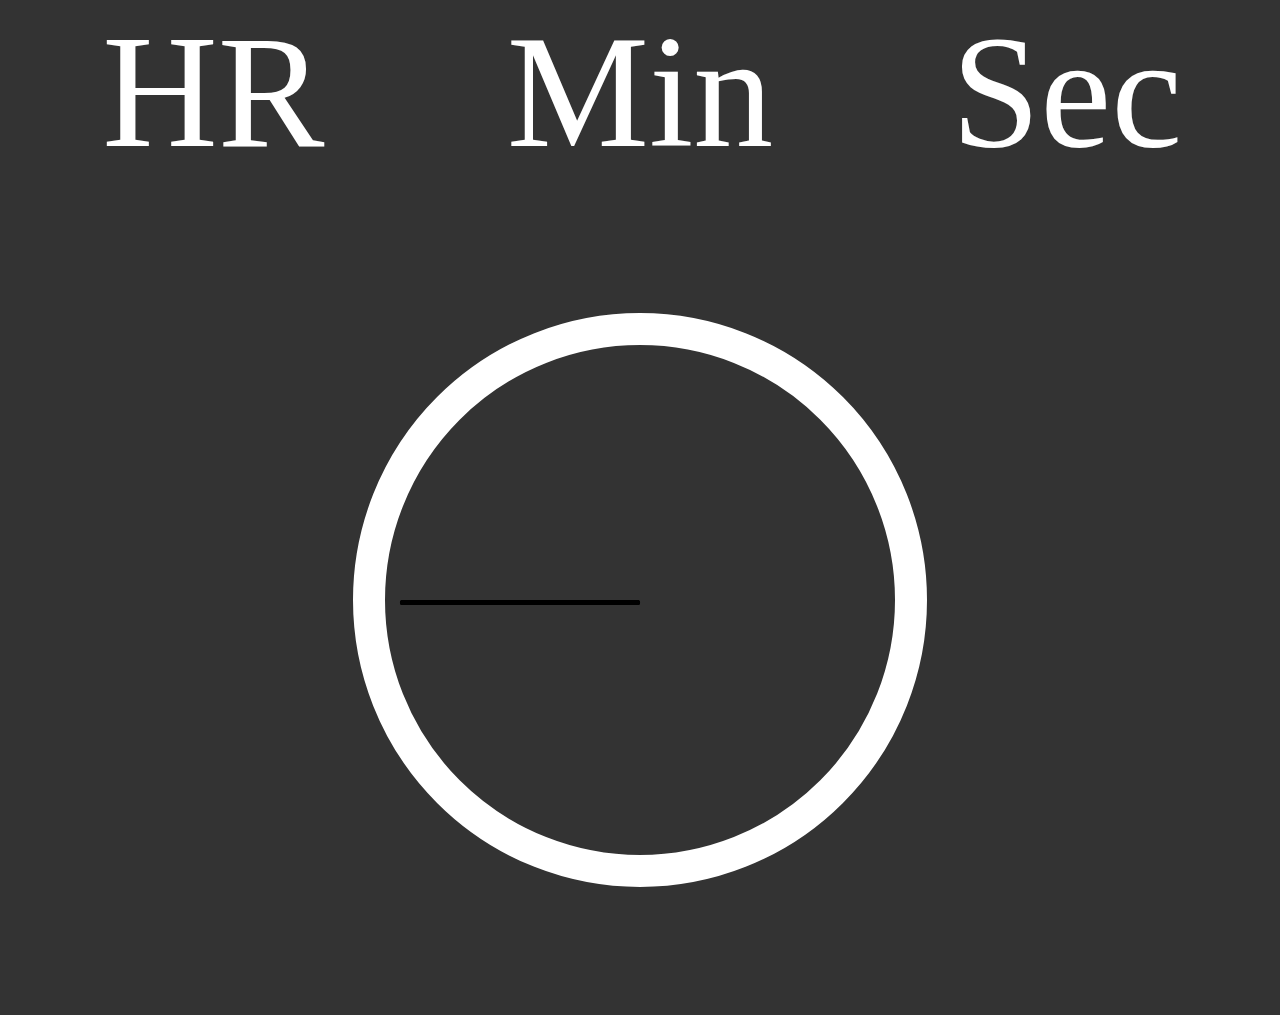
<file: 2_clock/index.html>
<!DOCTYPE html>
<html>
    <head>
        <title>Time now</title>
        <meta charset="UTF-8">
        <meta name="viewport" content="width=device-width, initial-scale=1">
        <link rel="stylesheet" type="text/css" href="css/main.css">
    </head>
    <body>
        <main>
            <div class="digitalTime">
                <div class="digHr">HR</div>
                <div class="digMin">Min</div>
                <div class="digSec">Sec</div>
            </div>
                <div class="clock">
                <div class="clock-face">
                    <div class="hand hr"></div>
                    <div class="hand min"></div>
                    <div class="hand sec"></div>
                </div>
            </div>
        </main>
    </body>
    <script>
        const minHand = document.querySelector('.min');
        const hrHand = document.querySelector('.hr');
        const secHand = document.querySelector('.sec');

        const digHr = document.querySelector('.digHr');
        const digMin = document.querySelector('.digMin');
        const digSec = document.querySelector('.digSec');
        
        let timeToDeg = (sec, measurement) => {
            return (sec / measurement) * 360.0;
        }
        
        function update(){
            const now = new Date();
            let secDeg = timeToDeg(now.getSeconds(), 60.0) + 90;
            let minDeg = timeToDeg(now.getMinutes(), 60.0) + 90;
            let hrDeg = timeToDeg(now.getHours(), 24.0) + 90; 
            secHand.style.transform = "rotate("+ secDeg +"deg)";
            minHand.style.transform = "rotate("+ minDeg +"deg)";
            hrHand.style.transform = "rotate("+ hrDeg +"deg)";
            
            digSec.innerHTML = now.getSeconds();
            digMin.innerHTML = now.getMinutes();
            digHr.innerHTML = now.getHours();

        }
        
        setInterval(update, 1000);
    </script>
</html>
</file>
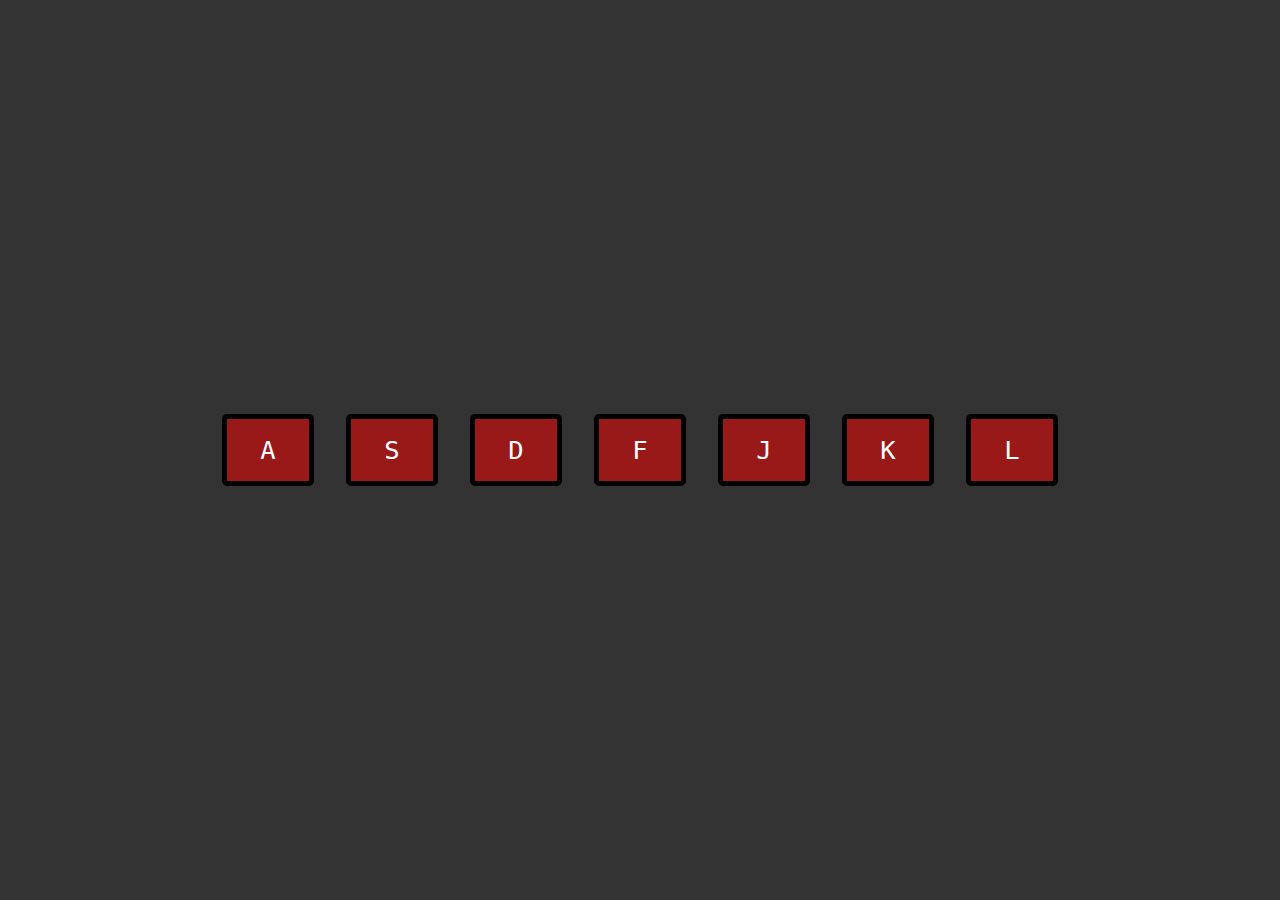
<file: piano/index.html>
<!DOCTYPE html>
<html>
    <head>
        <title>Simple Piano Player</title>
        <meta charset="UTF-8">
        <meta name="description" content="A simple mini-piano player">
        <meta name="viewport" content="width=device-width, initial-scale=1.0">
        <link rel="stylesheet" type="text/css" href="css/main.css">
    </head>
    <body>


        <main>
            <div class="keyboard">
                
                <div class="key" data-key="65">
                    <kbd>A</kbd>
                </div>
                
                <div class="key" data-key="83">
                        <kbd>S</kbd>
                </div>
                
                <div class="key" data-key="68">
                        <kbd>D</kbd>
                </div>
                
                <div class="key" data-key="70">
                        <kbd>F</kbd>
                </div>
                
                <div class="key" data-key="74">
                        <kbd>J</kbd>
                </div>
                
                <div class="key" data-key="75">
                        <kbd>K</kbd>
                </div>
                
                <div class="key" data-key="76">
                        <kbd>L</kbd>
                </div>
           
                
            </div>

            <audio src="audio/A3.mp3" data-key="65"></audio>
            <audio src="audio/B3.mp3" data-key="83"></audio>
            <audio src="audio/C3.mp3" data-key="68"></audio>
            <audio src="audio/D3.mp3" data-key="70"></audio>
            <audio src="audio/E3.mp3" data-key="74"></audio>
            <audio src="audio/F3.mp3" data-key="75"></audio>
            <audio src="audio/G3.mp3" data-key="76"></audio>

        </main>

    <script>
        window.addEventListener("keydown", (e) => {
        

            let audio = document.querySelector('audio[data-key="' +  e.keyCode + '"]');
            let key = document.querySelector('div[data-key="' +  e.keyCode + '"]');

            if (!audio) {return;}
            audio.currentTime =0;
            audio.play();

            key.classList.add('play');

        });
        
        let keys = document.querySelectorAll('.key');
   
        keys.forEach(key => key.addEventListener('transitionend', function rmClass(e) {
            if(e.propertyName !== "transform") return;
            this.classList.remove('play');
        }));
    </script>
    </body>
</html>
</file>
<file: 2_clock/css/main.css>
body {
    margin:0;
    background-color:blue;
}
main {
    background-color:#333;
    min-height: 100vh;
    overflow:auto;
}

.digitalTime {
    display:flex;
    flex-direction: row;
    width:100%;
}

.digitalTime > * {
    width:10rem;
    text-align: center;
    font-size: 10rem;
    color:#fff;
    flex:1;
}

.clock {
    width:30rem;
    height: 30rem;
    border: 2rem solid #fff;
    border-radius:50%;
    margin: 10% auto;
    padding:15px;
}

.clock-face { 
    position: relative;
    width:100%;
    height: 100%;
    }
.hand {
    width:50%;
    height:5px;
    border-radius: 3px;
    position:absolute;
    top:50%;
    background-color:black;
    transform-origin: 100%;
    transition: all 0.05s;
    transition-timing-function: cubic-bezier(.85,2.56,.92,.14);
    color:#fff;

}
</file>
<file: piano/css/main.css>
html,body {
    font-family: Helvetica;
    padding:0;
    margin:0;
}
main {
    background-color:#333;
    color:white;
}

.keyboard{
    display: flex;
    min-height: 100vh;
    align-items: center;
    justify-content: center;

}

.key {
    margin: 1rem;
    font-size:1.6rem;
    border:5px solid #000;
    border-radius:5px;
    padding: 1rem;
    transition: all 1s;
    text-align: center;
    width:50px;
    background-color:rgba(255,0,0,0.5);
}

.play {
    transform:scale(1.2);
    border-color:yellow;
}
</file>
